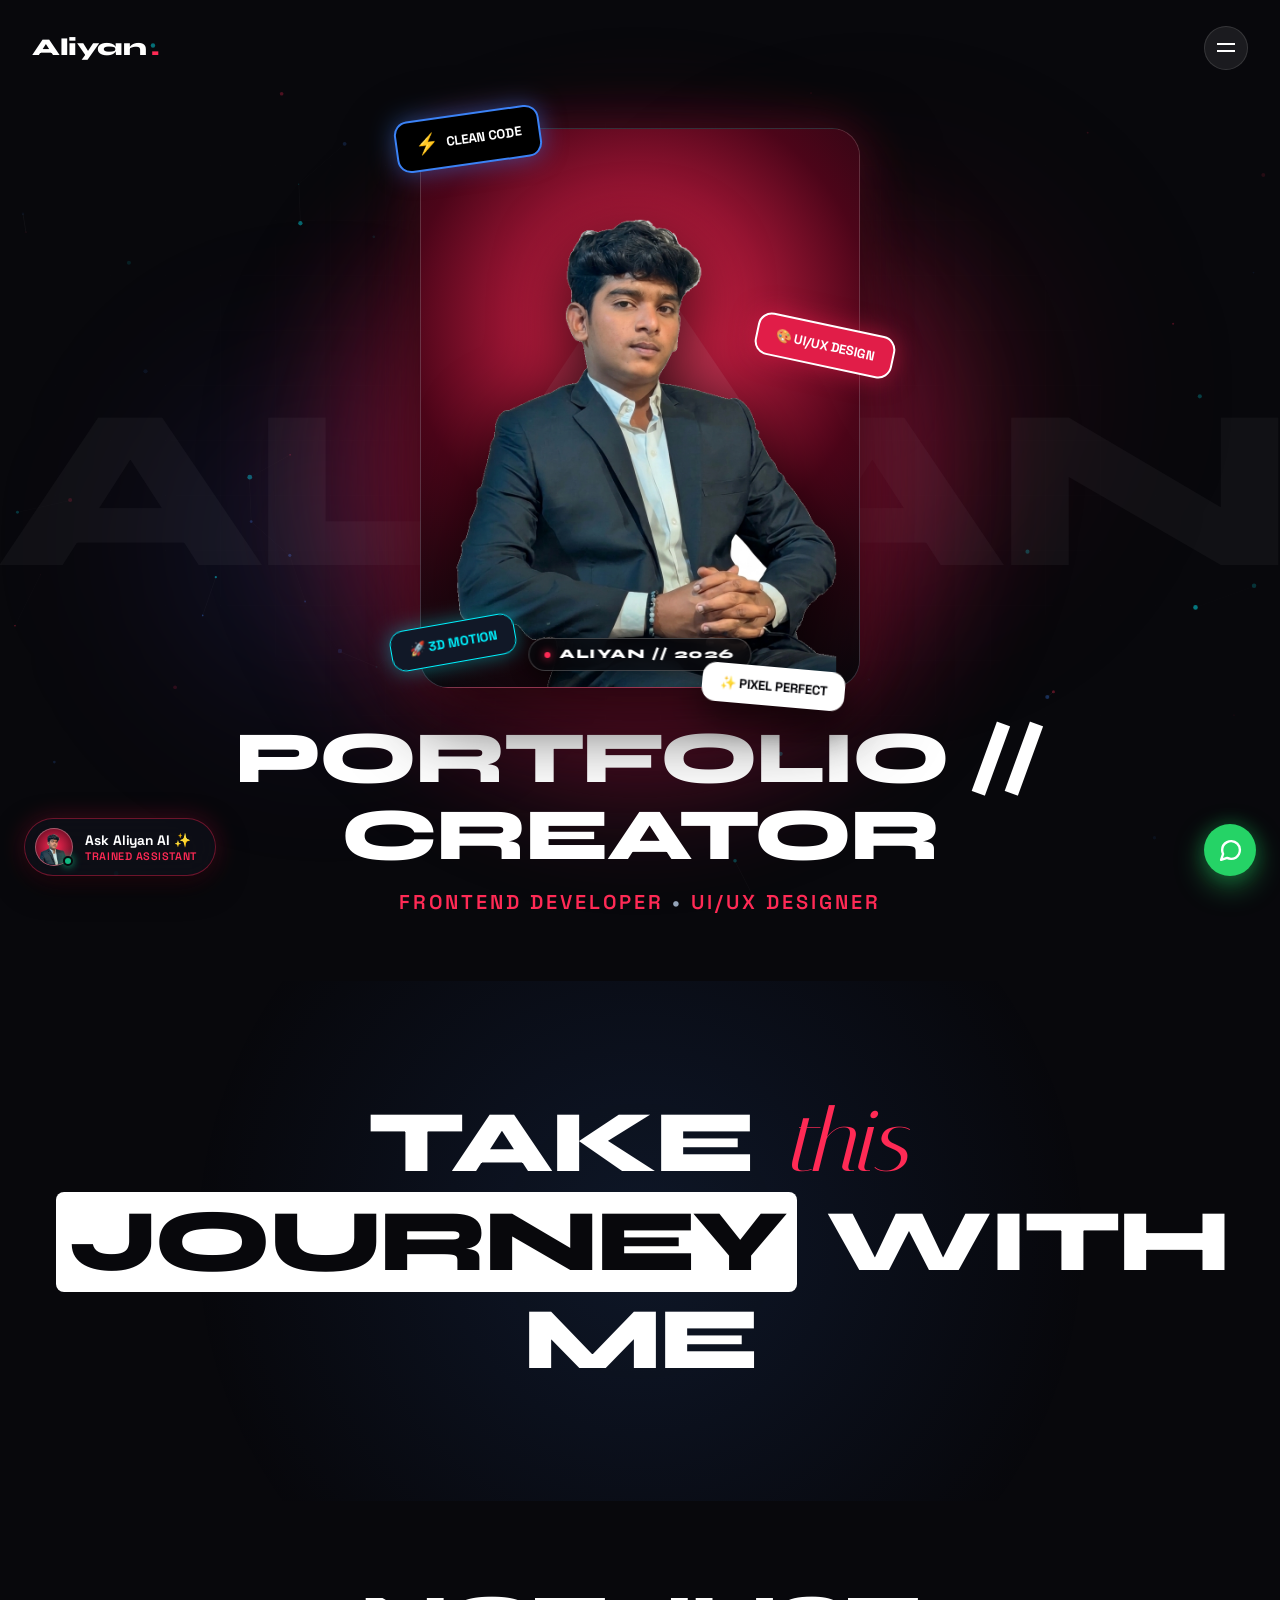
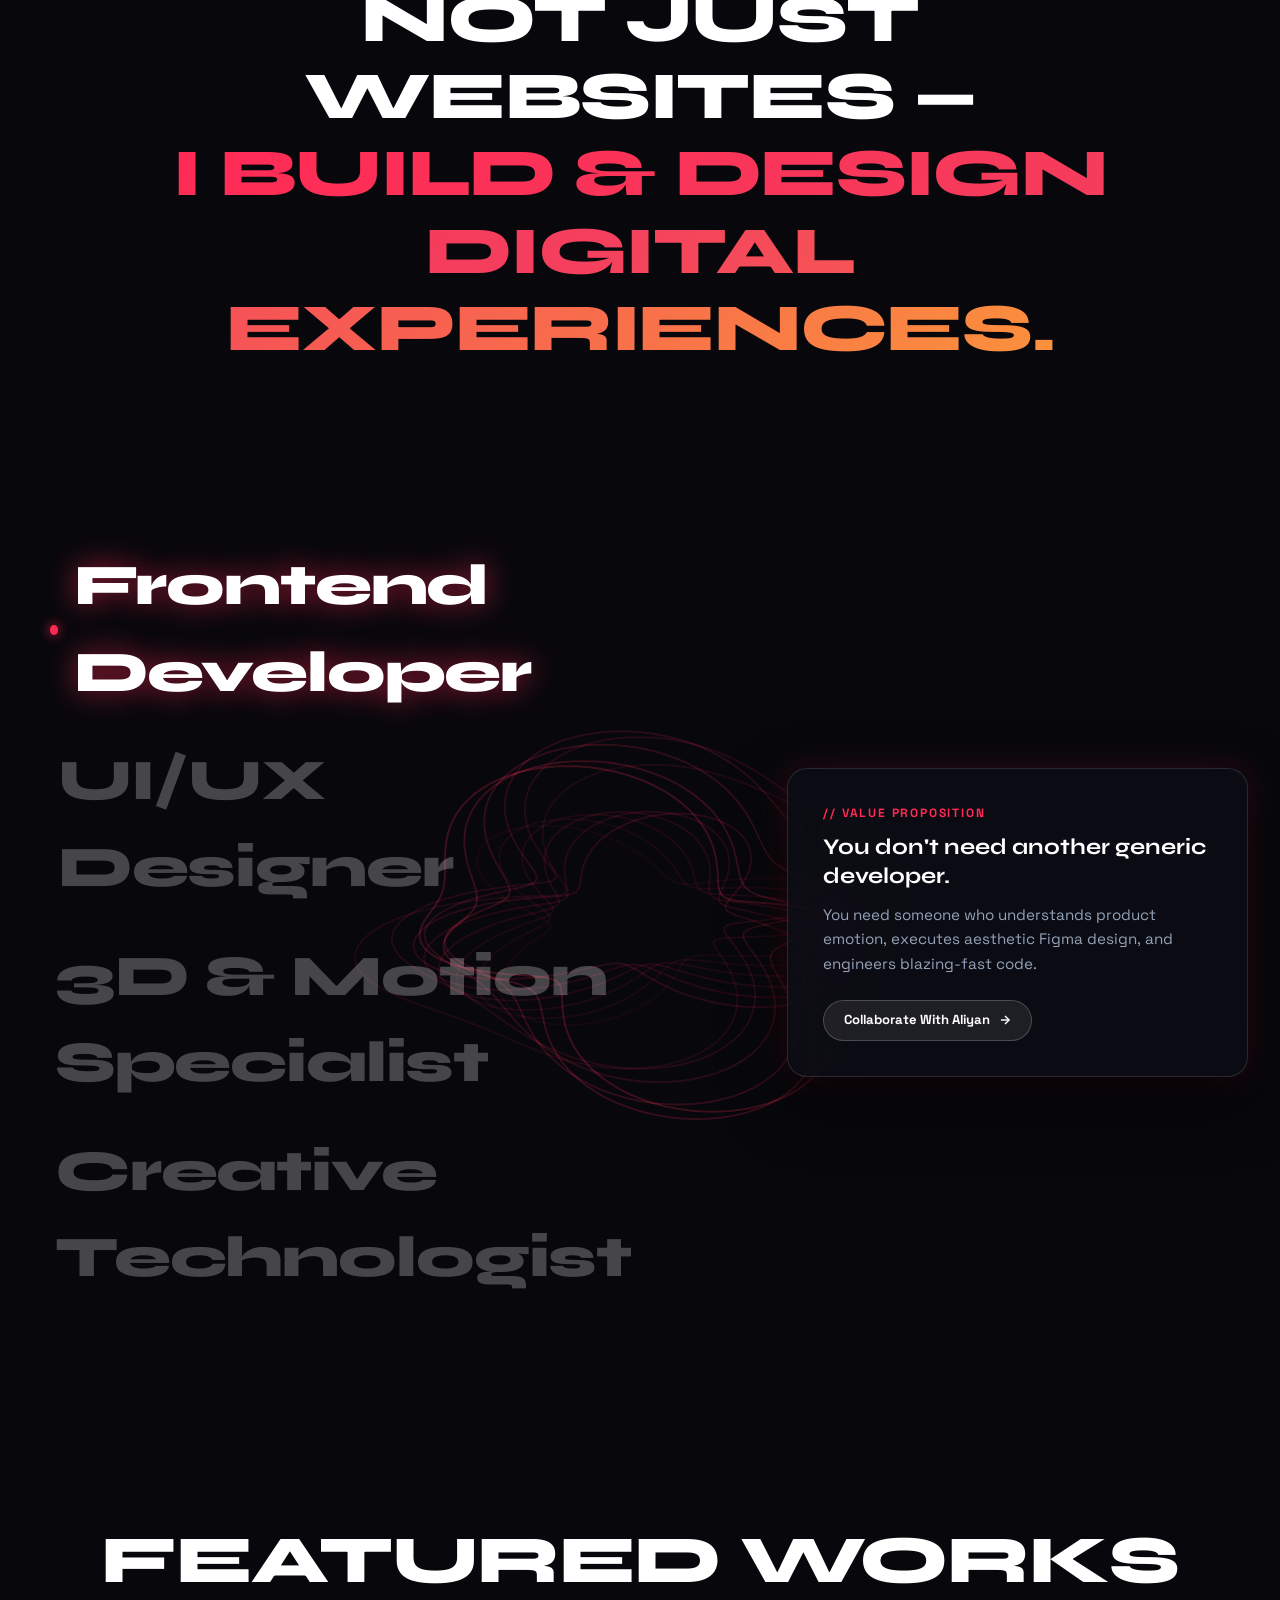
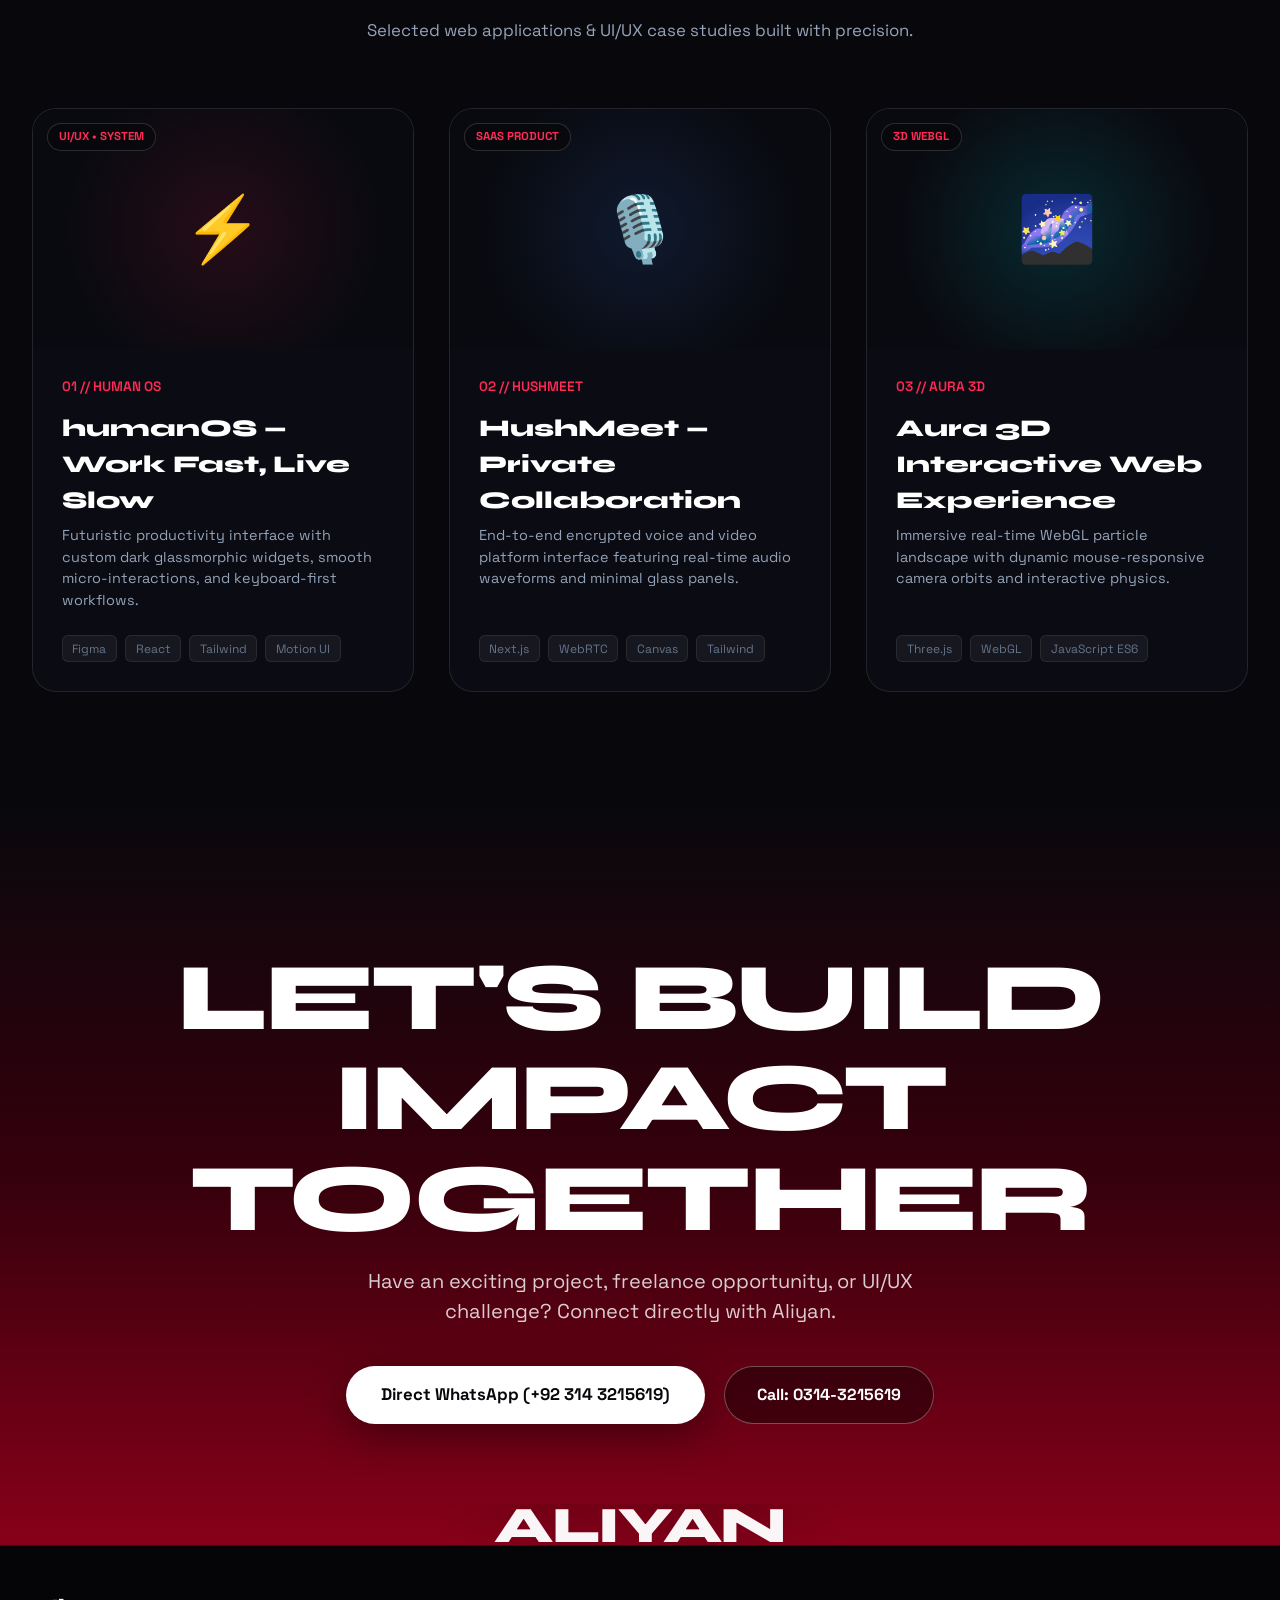
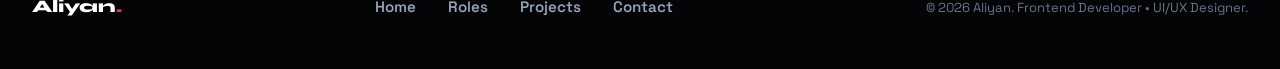
<file: index.html>
<!DOCTYPE html>
<html lang="en">
<head>
  <meta charset="UTF-8">
  <meta name="viewport" content="width=device-width, initial-scale=1.0">
  <title>Aliyan | Frontend Developer & UI/UX Designer | Creative Portfolio</title>
  <meta name="description" content="Portfolio of Aliyan — Frontend Developer & UI/UX Designer crafting immersive 3D experiences, Figma design systems, and modern web applications.">

  <!-- Google Fonts -->
  <link rel="preconnect" href="https://fonts.googleapis.com">
  <link rel="preconnect" href="https://fonts.gstatic.com" crossorigin>
  <link href="https://fonts.googleapis.com/css2?family=Italiana&family=Plus+Jakarta+Sans:wght@300;400;500;600;700;800&family=Space+Grotesk:wght@400;500;600;700;800&family=Syne:wght@700;800;900&display=swap" rel="stylesheet">

  <style>
    /* ==========================================================================
       Design System & Variables (Awwwards Creative Portfolio Palette)
       ========================================================================== */
    :root {
      --bg-dark: #08080c;
      --bg-surface: #0e0f17;
      --bg-crimson: #990024;
      --crimson-glow: #e11d48;
      --crimson-bright: #ff2a55;
      --accent-blue: #3b82f6;
      --accent-cyan: #00f2fe;
      --text-white: #ffffff;
      --text-muted: #94a3b8;
      --text-dim: #64748b;
      
      --font-display: 'Syne', sans-serif;
      --font-serif: 'Italiana', serif;
      --font-sans: 'Space Grotesk', 'Plus Jakarta Sans', sans-serif;
      
      --ease-out-expo: cubic-bezier(0.16, 1, 0.3, 1);
      --transition: all 0.4s var(--ease-out-expo);
    }

    *, *::before, *::after {
      margin: 0;
      padding: 0;
      box-sizing: border-box;
    }

    html {
      scroll-behavior: smooth;
      background-color: var(--bg-dark);
      color: var(--text-white);
      font-family: var(--font-sans);
      overflow-x: hidden;
    }

    body {
      background-color: var(--bg-dark);
      min-height: 100vh;
      overflow-x: hidden;
      position: relative;
      line-height: 1.5;
      -webkit-font-smoothing: antialiased;
    }

    /* Ambient Canvas & Atmosphere Background */
    #ambient-particles-canvas {
      position: fixed;
      inset: 0;
      width: 100vw;
      height: 100vh;
      pointer-events: none;
      z-index: 0;
    }
    .ambient-cyber-grid {
      position: fixed;
      inset: 0;
      background-size: 55px 55px;
      background-image: 
        linear-gradient(to right, rgba(255, 255, 255, 0.02) 1px, transparent 1px),
        linear-gradient(to bottom, rgba(255, 255, 255, 0.02) 1px, transparent 1px);
      pointer-events: none;
      z-index: 0;
      mask-image: radial-gradient(ellipse at 50% 50%, rgba(0,0,0,0.85) 0%, transparent 80%);
      -webkit-mask-image: radial-gradient(ellipse at 50% 50%, rgba(0,0,0,0.85) 0%, transparent 80%);
    }
    .ambient-orb {
      position: fixed;
      border-radius: 50%;
      pointer-events: none;
      z-index: 0;
      filter: blur(80px);
    }
    .ambient-orb.orb-1 {
      top: 15%;
      right: 12%;
      width: clamp(280px, 40vw, 550px);
      height: clamp(280px, 40vw, 550px);
      background: radial-gradient(circle, rgba(225, 29, 72, 0.22) 0%, rgba(136, 0, 26, 0.08) 50%, transparent 70%);
      animation: orbFloat1 18s ease-in-out infinite alternate;
    }
    .ambient-orb.orb-2 {
      bottom: 15%;
      left: 8%;
      width: clamp(260px, 35vw, 500px);
      height: clamp(260px, 35vw, 500px);
      background: radial-gradient(circle, rgba(59, 130, 246, 0.16) 0%, rgba(138, 43, 226, 0.06) 50%, transparent 70%);
      animation: orbFloat2 22s ease-in-out infinite alternate;
    }
    @keyframes orbFloat1 {
      0% { transform: translate(0, 0) scale(1); }
      50% { transform: translate(-40px, 50px) scale(1.12); }
      100% { transform: translate(30px, -40px) scale(0.95); }
    }
    @keyframes orbFloat2 {
      0% { transform: translate(0, 0) scale(1); }
      50% { transform: translate(50px, -40px) scale(1.15); }
      100% { transform: translate(-30px, 30px) scale(0.9); }
    }

    /* Custom Cursor */
    .custom-cursor {
      width: 22px;
      height: 22px;
      border: 2px solid var(--crimson-bright);
      border-radius: 50%;
      position: fixed;
      pointer-events: none;
      transform: translate(-50%, -50%);
      transition: width 0.2s, height 0.2s, background-color 0.2s, border-color 0.2s, opacity 0.3s;
      z-index: 999999;
      opacity: 0;
      display: none;
    }
    .custom-cursor-dot {
      width: 6px;
      height: 6px;
      background-color: #fff;
      border-radius: 50%;
      position: fixed;
      pointer-events: none;
      transform: translate(-50%, -50%);
      z-index: 1000000;
      opacity: 0;
      transition: opacity 0.3s;
      display: none;
    }
    @media (hover: hover) and (pointer: fine) {
      .custom-cursor, .custom-cursor-dot { display: block; }
    }

    /* Preloader */
    #preloader {
      position: fixed;
      inset: 0;
      background: #050508;
      z-index: 99999;
      display: flex;
      flex-direction: column;
      align-items: center;
      justify-content: center;
      transition: opacity 0.8s var(--ease-out-expo), visibility 0.8s;
    }
    #preloader.loaded {
      opacity: 0;
      visibility: hidden;
      pointer-events: none;
    }
    .preloader-script {
      font-family: var(--font-serif);
      font-size: clamp(3rem, 8vw, 5.5rem);
      color: #fff;
      font-style: italic;
      letter-spacing: 0.05em;
      opacity: 0;
      transform: translateY(20px);
      animation: preloaderReveal 1.2s forwards cubic-bezier(0.16, 1, 0.3, 1) 0.2s;
      text-shadow: 0 0 30px rgba(255, 42, 85, 0.4);
    }
    .preloader-sub {
      font-family: var(--font-sans);
      font-size: 0.85rem;
      letter-spacing: 0.25em;
      color: var(--text-muted);
      text-transform: uppercase;
      margin-top: 1rem;
      opacity: 0;
      animation: fadeIn 1s forwards 0.6s;
    }
    @keyframes preloaderReveal {
      to { opacity: 1; transform: translateY(0); }
    }
    @keyframes fadeIn {
      to { opacity: 1; }
    }

    /* Container */
    .container {
      width: 100%;
      max-width: 1280px;
      margin: 0 auto;
      padding: 0 2rem;
    }

    /* Navigation Header */
    .site-header {
      position: fixed;
      top: 0;
      left: 0;
      width: 100%;
      z-index: 1000;
      padding: 1.6rem 0;
      transition: var(--transition);
    }
    .site-header.scrolled {
      padding: 1rem 0;
      background: rgba(8, 8, 12, 0.85);
      backdrop-filter: blur(20px);
      border-bottom: 1px solid rgba(255, 255, 255, 0.06);
    }
    .nav-inner {
      display: flex;
      align-items: center;
      justify-content: space-between;
    }
    .brand-title {
      font-family: var(--font-display);
      font-size: 1.5rem;
      font-weight: 800;
      color: #fff;
      text-decoration: none;
      letter-spacing: -0.02em;
      display: flex;
      align-items: center;
      gap: 0.3rem;
    }
    .brand-title span.dot {
      color: var(--crimson-bright);
    }
    .header-actions {
      display: flex;
      align-items: center;
      gap: 1.2rem;
    }

    .menu-btn {
      width: 44px;
      height: 44px;
      border-radius: 50%;
      background: rgba(255, 255, 255, 0.08);
      border: 1px solid rgba(255, 255, 255, 0.12);
      display: flex;
      flex-direction: column;
      align-items: center;
      justify-content: center;
      gap: 5px;
      cursor: pointer;
      transition: var(--transition);
    }
    .menu-btn:hover {
      background: rgba(255, 255, 255, 0.18);
      border-color: rgba(255, 255, 255, 0.3);
    }
    .menu-btn span {
      display: block;
      width: 18px;
      height: 2px;
      background: #fff;
      transition: var(--transition);
    }

    /* ==========================================================================
       Hero Section (Red Glow Silhouette with Sticker Physics)
       ========================================================================== */
    .hero-section {
      min-height: 100vh;
      position: relative;
      display: flex;
      align-items: center;
      justify-content: center;
      overflow: hidden;
      padding: 8rem 0 4rem 0;
    }

    /* Crimson Radial Glow Backdrop */
    .hero-crimson-aura {
      position: absolute;
      top: 48%;
      left: 50%;
      transform: translate(-50%, -50%);
      width: clamp(340px, 60vw, 750px);
      height: clamp(340px, 60vw, 750px);
      background: radial-gradient(circle, #e11d48 0%, #881337 40%, rgba(8, 8, 12, 0) 70%);
      border-radius: 50%;
      filter: blur(50px);
      opacity: 0.85;
      pointer-events: none;
      animation: auraPulse 6s ease-in-out infinite alternate;
    }
    @keyframes auraPulse {
      0% { transform: translate(-50%, -50%) scale(0.95); opacity: 0.75; }
      100% { transform: translate(-50%, -50%) scale(1.08); opacity: 0.95; }
    }

    /* Big Background Text Behind Image */
    .hero-bg-text {
      position: absolute;
      top: 50%;
      left: 50%;
      transform: translate(-50%, -50%);
      font-family: var(--font-display);
      font-size: clamp(5rem, 18vw, 17rem);
      font-weight: 900;
      color: rgba(255, 255, 255, 0.04);
      white-space: nowrap;
      pointer-events: none;
      user-select: none;
      letter-spacing: -0.05em;
      z-index: 1;
    }

    .hero-stage {
      position: relative;
      z-index: 2;
      display: flex;
      flex-direction: column;
      align-items: center;
      text-align: center;
    }

    /* Portrait Spotlight Frame */
    .hero-portrait-wrap {
      position: relative;
      width: clamp(280px, 38vw, 440px);
      height: clamp(360px, 50vw, 560px);
      border-radius: 28px;
      overflow: visible;
      margin-bottom: 2rem;
      transition: transform 0.4s var(--ease-out-expo);
    }

    .hero-portrait-card {
      width: 100%;
      height: 100%;
      border-radius: 28px;
      background: linear-gradient(180deg, rgba(225, 29, 72, 0.25) 0%, rgba(15, 15, 25, 0.9) 100%);
      border: 1px solid rgba(255, 255, 255, 0.15);
      box-shadow: 0 30px 80px rgba(0, 0, 0, 0.8), 0 0 50px rgba(225, 29, 72, 0.35);
      position: relative;
      overflow: hidden;
      display: flex;
      align-items: flex-end;
      justify-content: center;
    }

    /* Artistic silhouette vector & Hero Photo */
    .portrait-avatar-art {
      width: 100%;
      height: 100%;
      background: radial-gradient(circle at 50% 35%, #ff2a55 0%, #4c0519 55%, #08080c 100%);
      display: flex;
      flex-direction: column;
      align-items: center;
      justify-content: flex-end;
      position: relative;
      overflow: hidden;
    }
    .portrait-avatar-art .avatar-monogram {
      position: absolute;
      top: 40%;
      left: 50%;
      transform: translate(-50%, -50%);
      font-family: var(--font-display);
      font-size: clamp(8rem, 18vw, 12rem);
      font-weight: 900;
      color: rgba(255, 255, 255, 0.09);
      line-height: 1;
      pointer-events: none;
      user-select: none;
      z-index: 1;
    }
    .hero-person-img {
      position: absolute;
      bottom: 0;
      left: 50%;
      transform: translateX(-50%);
      width: auto;
      max-width: 95%;
      height: 94%;
      object-fit: contain;
      object-position: bottom center;
      z-index: 2;
      filter: drop-shadow(0 20px 35px rgba(0, 0, 0, 0.85));
      pointer-events: none;
      user-select: none;
      transition: transform 0.5s var(--ease-out-expo);
    }
    .hero-portrait-wrap:hover .hero-person-img {
      transform: translateX(-50%) scale(1.04);
    }
    .hero-card-badge {
      position: absolute;
      bottom: 16px;
      left: 50%;
      transform: translateX(-50%);
      z-index: 4;
      display: inline-flex;
      align-items: center;
      gap: 0.55rem;
      padding: 0.35rem 0.95rem;
      border-radius: 9999px;
      background: rgba(8, 8, 12, 0.78);
      border: 1px solid rgba(255, 255, 255, 0.22);
      backdrop-filter: blur(10px);
      -webkit-backdrop-filter: blur(10px);
      font-family: var(--font-display);
      font-size: 0.82rem;
      font-weight: 800;
      letter-spacing: 0.12em;
      color: #ffffff;
      white-space: nowrap;
      box-shadow: 0 4px 18px rgba(0, 0, 0, 0.5);
      user-select: none;
      pointer-events: none;
    }
    .hero-card-badge .badge-dot {
      width: 6px;
      height: 6px;
      border-radius: 50%;
      background: var(--crimson-bright);
      box-shadow: 0 0 8px var(--crimson-bright);
    }

    /* Stylized Stickers from Video */
    .sticker-badge {
      position: absolute;
      padding: 0.6rem 1.1rem;
      border-radius: 14px;
      font-family: var(--font-sans);
      font-weight: 700;
      font-size: 0.82rem;
      display: flex;
      align-items: center;
      gap: 0.5rem;
      box-shadow: 0 15px 35px rgba(0, 0, 0, 0.6);
      cursor: pointer;
      user-select: none;
      transition: transform 0.2s cubic-bezier(0.16, 1, 0.3, 1);
      z-index: 5;
    }
    .sticker-badge:hover {
      transform: scale(1.18) rotate(3deg) !important;
    }

    .sticker-shield {
      top: -15px;
      left: -25px;
      background: #000;
      color: #fff;
      border: 2px solid #3b82f6;
      box-shadow: 0 0 25px rgba(59, 130, 246, 0.5);
      transform: rotate(-8deg);
    }
    .sticker-shield .icon {
      font-size: 1.2rem;
    }

    .sticker-uiux {
      top: 35%;
      right: -35px;
      background: #e11d48;
      color: #fff;
      border: 2px solid #fff;
      transform: rotate(12deg);
      box-shadow: 0 0 25px rgba(225, 29, 72, 0.6);
    }

    .sticker-3d {
      bottom: 25px;
      left: -30px;
      background: #111827;
      color: var(--accent-cyan);
      border: 1px solid var(--accent-cyan);
      transform: rotate(-10deg);
      box-shadow: 0 0 20px rgba(0, 242, 254, 0.4);
    }

    .sticker-heart {
      bottom: -18px;
      right: 15px;
      background: #fff;
      color: #08080c;
      font-weight: 800;
      transform: rotate(5deg);
    }

    /* Hero Text & Overlay */
    .hero-meta-title {
      font-family: var(--font-display);
      font-size: clamp(2.4rem, 6vw, 4.6rem);
      font-weight: 900;
      line-height: 1.05;
      letter-spacing: -0.03em;
      margin-bottom: 0.8rem;
    }
    .hero-meta-sub {
      font-family: var(--font-sans);
      font-size: clamp(1rem, 2vw, 1.25rem);
      color: var(--text-muted);
      letter-spacing: 0.15em;
      text-transform: uppercase;
      font-weight: 600;
    }
    .hero-meta-sub span {
      color: var(--crimson-bright);
    }

    /* ==========================================================================
       Section: Kinetic Journey Hook (Video 00:05 - 00:07)
       ========================================================================== */
    .journey-section {
      padding: 7rem 0;
      position: relative;
      text-align: center;
      background: radial-gradient(circle at center, rgba(59, 130, 246, 0.12) 0%, transparent 65%);
    }
    .journey-title {
      font-family: var(--font-display);
      font-size: clamp(2.5rem, 7vw, 5.5rem);
      font-weight: 900;
      line-height: 1.1;
      letter-spacing: -0.03em;
      text-transform: uppercase;
    }
    .journey-title span.script-word {
      font-family: var(--font-serif);
      font-style: italic;
      text-transform: lowercase;
      color: var(--crimson-bright);
      font-weight: 400;
      padding: 0 0.5rem;
      display: inline-block;
    }
    .journey-title span.highlight-box {
      background: #ffffff;
      color: #08080c;
      padding: 0.1rem 0.8rem;
      border-radius: 8px;
      display: inline-block;
      margin: 0 0.3rem;
    }

    /* ==========================================================================
       Section: Slogan (Video 00:08)
       ========================================================================== */
    .slogan-section {
      padding: 5rem 0;
      text-align: center;
      position: relative;
    }
    .slogan-text {
      font-family: var(--font-display);
      font-size: clamp(2.2rem, 5.5vw, 4.2rem);
      font-weight: 900;
      line-height: 1.15;
      letter-spacing: -0.02em;
      max-width: 950px;
      margin: 0 auto;
    }
    .slogan-text span.gradient-strike {
      background: linear-gradient(135deg, #ff2a55, #f43f5e, #fb923c);
      -webkit-background-clip: text;
      -webkit-text-fill-color: transparent;
    }

    /* ==========================================================================
       Section: 3D Symmetrical Ribbon Waves & Interactive Roles (Video 00:09-00:11)
       ========================================================================== */
    .ribbon-roles-section {
      position: relative;
      min-height: 100vh;
      display: flex;
      align-items: center;
      padding: 6rem 0;
      overflow: hidden;
    }

    #ribbon-canvas {
      position: absolute;
      top: 50%;
      left: 50%;
      transform: translate(-50%, -50%);
      width: 100%;
      height: 100%;
      max-width: 1200px;
      max-height: 750px;
      pointer-events: none;
      z-index: 1;
      opacity: 0.9;
    }

    .ribbon-grid {
      position: relative;
      z-index: 2;
      display: grid;
      grid-template-columns: 1.2fr 0.8fr;
      align-items: center;
      gap: 4rem;
      width: 100%;
    }

    .roles-list {
      display: flex;
      flex-direction: column;
      gap: 1.4rem;
    }

    .role-item {
      font-family: var(--font-display);
      font-size: clamp(2.2rem, 4.5vw, 3.8rem);
      font-weight: 800;
      color: rgba(255, 255, 255, 0.25);
      cursor: pointer;
      transition: var(--transition);
      letter-spacing: -0.02em;
      display: flex;
      align-items: center;
      gap: 1rem;
    }
    .role-item:hover, .role-item.active {
      color: #ffffff;
      transform: translateX(18px);
    }
    .role-item.active {
      color: #ffffff;
      text-shadow: 0 0 30px rgba(255, 42, 85, 0.6);
    }
    .role-dot {
      width: 10px;
      height: 10px;
      border-radius: 50%;
      background: var(--crimson-bright);
      opacity: 0;
      transition: opacity 0.3s ease;
    }
    .role-item.active .role-dot {
      opacity: 1;
      box-shadow: 0 0 12px var(--crimson-bright);
    }

    .floating-quote-box {
      background: rgba(14, 15, 23, 0.7);
      backdrop-filter: blur(24px);
      -webkit-backdrop-filter: blur(24px);
      border: 1px solid rgba(255, 255, 255, 0.12);
      border-radius: 20px;
      padding: 2.2rem;
      box-shadow: 0 25px 60px rgba(0, 0, 0, 0.7), 0 0 30px rgba(225, 29, 72, 0.2);
      transition: transform 0.2s cubic-bezier(0.16, 1, 0.3, 1);
    }
    .floating-quote-box h4 {
      font-family: var(--font-display);
      font-size: 1.4rem;
      margin-bottom: 0.8rem;
      line-height: 1.3;
    }
    .floating-quote-box p {
      color: var(--text-muted);
      font-size: 0.95rem;
      line-height: 1.6;
      margin-bottom: 1.5rem;
    }
    .floating-quote-box .quote-btn {
      display: inline-flex;
      align-items: center;
      gap: 0.5rem;
      padding: 0.6rem 1.2rem;
      border-radius: 9999px;
      background: rgba(255, 255, 255, 0.08);
      border: 1px solid rgba(255, 255, 255, 0.2);
      color: #fff;
      font-size: 0.82rem;
      font-weight: 700;
      text-decoration: none;
      transition: var(--transition);
    }
    .floating-quote-box .quote-btn:hover {
      background: var(--crimson-bright);
      border-color: var(--crimson-bright);
      box-shadow: 0 0 20px rgba(255, 42, 85, 0.5);
    }

    /* ==========================================================================
       Section: Featured Works (Video 00:12 - 00:13)
       ========================================================================== */
    .featured-section {
      padding: 7rem 0;
      position: relative;
    }
    .section-header {
      margin-bottom: 4rem;
      text-align: center;
    }
    .section-title {
      font-family: var(--font-display);
      font-size: clamp(2.5rem, 6vw, 4.2rem);
      font-weight: 900;
      letter-spacing: -0.02em;
    }

    .works-grid {
      display: grid;
      grid-template-columns: repeat(auto-fit, minmax(340px, 1fr));
      gap: 2.2rem;
    }

    .work-card {
      background: rgba(14, 15, 23, 0.65);
      border: 1px solid rgba(255, 255, 255, 0.1);
      border-radius: 24px;
      overflow: hidden;
      backdrop-filter: blur(16px);
      transition: transform 0.3s cubic-bezier(0.16, 1, 0.3, 1), border-color 0.3s, box-shadow 0.3s;
      cursor: pointer;
      text-decoration: none;
      color: inherit;
      display: flex;
      flex-direction: column;
    }
    .work-card:hover {
      border-color: var(--crimson-bright);
      transform: translateY(-8px);
      box-shadow: 0 20px 50px rgba(0, 0, 0, 0.8), 0 0 35px rgba(225, 29, 72, 0.25);
    }

    .work-thumb {
      height: 240px;
      position: relative;
      overflow: hidden;
      display: flex;
      align-items: center;
      justify-content: center;
      background: #090a10;
    }
    .work-thumb-visual {
      width: 100%;
      height: 100%;
      display: flex;
      align-items: center;
      justify-content: center;
      font-size: 4rem;
      transition: transform 0.6s ease;
    }
    .work-card:hover .work-thumb-visual {
      transform: scale(1.12);
    }

    .work-badge {
      position: absolute;
      top: 14px;
      left: 14px;
      background: rgba(8, 8, 12, 0.8);
      backdrop-filter: blur(8px);
      border: 1px solid rgba(255, 255, 255, 0.15);
      padding: 0.3rem 0.7rem;
      border-radius: 9999px;
      font-size: 0.72rem;
      font-weight: 700;
      color: var(--crimson-bright);
    }

    .work-body {
      padding: 1.8rem;
      display: flex;
      flex-direction: column;
      flex: 1;
    }
    .work-body h3 {
      font-family: var(--font-display);
      font-size: 1.5rem;
      font-weight: 800;
      margin-bottom: 0.4rem;
    }
    .work-sub {
      color: var(--crimson-bright);
      font-size: 0.85rem;
      font-weight: 600;
      margin-bottom: 0.8rem;
    }
    .work-body p {
      color: var(--text-muted);
      font-size: 0.9rem;
      line-height: 1.5;
      margin-bottom: 1.5rem;
      flex: 1;
    }
    .work-techs {
      display: flex;
      gap: 0.5rem;
      flex-wrap: wrap;
    }
    .work-techs span {
      background: rgba(255, 255, 255, 0.05);
      border: 1px solid rgba(255, 255, 255, 0.08);
      padding: 0.2rem 0.6rem;
      border-radius: 6px;
      font-size: 0.75rem;
      color: var(--text-dim);
    }

    /* ==========================================================================
       Section: Impact & Huge Name Footer (Video 00:14 - 00:16)
       ========================================================================== */
    .impact-section {
      position: relative;
      padding: 9rem 0 0 0;
      overflow: hidden;
      background: linear-gradient(180deg, var(--bg-dark) 0%, #35000c 50%, #88001a 100%);
      text-align: center;
    }

    .impact-title {
      font-family: var(--font-display);
      font-size: clamp(2.8rem, 7.5vw, 6rem);
      font-weight: 900;
      letter-spacing: -0.03em;
      line-height: 1.05;
      margin-bottom: 1rem;
      text-transform: uppercase;
    }

    .impact-sub {
      color: rgba(255, 255, 255, 0.8);
      font-size: clamp(1rem, 2vw, 1.25rem);
      max-width: 600px;
      margin: 0 auto 2.5rem auto;
    }

    .impact-cta-btns {
      display: flex;
      align-items: center;
      justify-content: center;
      gap: 1.2rem;
      flex-wrap: wrap;
      margin-bottom: 5rem;
      position: relative;
      z-index: 5;
    }

    .btn-impact-main {
      padding: 1rem 2.2rem;
      background: #ffffff;
      color: #08080c;
      border-radius: 9999px;
      font-weight: 800;
      font-size: 1.05rem;
      text-decoration: none;
      transition: var(--transition);
      box-shadow: 0 10px 40px rgba(0, 0, 0, 0.4);
    }
    .btn-impact-main:hover {
      transform: scale(1.05);
      background: #08080c;
      color: #fff;
      box-shadow: 0 10px 40px rgba(255, 42, 85, 0.5);
    }

    .btn-impact-secondary {
      padding: 1rem 2rem;
      background: rgba(0, 0, 0, 0.4);
      border: 1px solid rgba(255, 255, 255, 0.3);
      color: #fff;
      border-radius: 9999px;
      font-weight: 700;
      font-size: 1rem;
      text-decoration: none;
      backdrop-filter: blur(10px);
      transition: var(--transition);
    }
    .btn-impact-secondary:hover {
      background: rgba(255, 255, 255, 0.15);
      border-color: #fff;
    }

    .giant-name-banner {
      width: 100%;
      overflow: hidden;
      position: relative;
      user-select: none;
      pointer-events: none;
      display: flex;
      justify-content: center;
      align-items: flex-end;
      padding: 0 1rem;
    }
    .giant-name-text {
      font-family: var(--font-display);
      font-size: clamp(3.2rem, 15vw, 14.5rem);
      font-weight: 900;
      color: #ffffff;
      line-height: 0.85;
      letter-spacing: -0.03em;
      text-transform: uppercase;
      opacity: 0.96;
      margin-bottom: -0.04em;
      text-align: center;
      white-space: nowrap;
      max-width: 100%;
      filter: drop-shadow(0 -15px 35px rgba(0, 0, 0, 0.5));
    }

    .outro-strip {
      background: #050508;
      padding: 3rem 0;
      border-top: 1px solid rgba(255, 255, 255, 0.08);
      position: relative;
      z-index: 10;
    }
    .outro-inner {
      display: flex;
      align-items: center;
      justify-content: space-between;
      flex-wrap: wrap;
      gap: 1.5rem;
    }
    .outro-links {
      display: flex;
      gap: 2rem;
    }
    .outro-links a {
      color: var(--text-muted);
      text-decoration: none;
      font-size: 0.95rem;
      font-weight: 600;
      transition: var(--transition);
    }
    .outro-links a:hover {
      color: #fff;
    }

    .fullscreen-nav-drawer {
      position: fixed;
      inset: 0;
      background: #08080c;
      z-index: 99999;
      display: flex;
      flex-direction: column;
      align-items: center;
      justify-content: center;
      opacity: 0;
      pointer-events: none;
      transition: opacity 0.4s var(--ease-out-expo);
    }
    .fullscreen-nav-drawer.open {
      opacity: 1;
      pointer-events: auto;
    }
    .close-drawer-btn {
      position: absolute;
      top: 2rem;
      right: 2.5rem;
      background: transparent;
      border: none;
      color: #fff;
      font-size: 2.5rem;
      cursor: pointer;
    }
    .drawer-nav-list {
      display: flex;
      flex-direction: column;
      align-items: center;
      gap: 1.8rem;
      list-style: none;
      text-align: center;
    }
    .drawer-nav-list a {
      font-family: var(--font-display);
      font-size: clamp(2.5rem, 8vw, 5rem);
      font-weight: 900;
      color: #fff;
      text-decoration: none;
      transition: var(--transition);
      letter-spacing: -0.02em;
    }
    .drawer-nav-list a:hover {
      color: var(--crimson-bright);
      transform: scale(1.05);
    }
    .drawer-contact-info {
      margin-top: 3rem;
      font-size: 1rem;
      color: var(--text-muted);
    }
    .drawer-contact-info a {
      color: var(--crimson-bright);
      text-decoration: none;
      font-weight: 700;
    }

    .floating-wa-btn,
    .floating-wa-pill {
      position: fixed;
      bottom: 24px;
      right: 24px;
      width: 52px;
      height: 52px;
      background: #25d366;
      color: #fff;
      border-radius: 50%;
      display: flex;
      align-items: center;
      justify-content: center;
      text-decoration: none;
      box-shadow: 0 10px 30px rgba(37, 211, 102, 0.45), 0 0 20px rgba(37, 211, 102, 0.25);
      z-index: 999;
      transition: var(--transition);
    }
    .floating-wa-btn:hover,
    .floating-wa-pill:hover {
      transform: translateY(-3px) scale(1.1);
      box-shadow: 0 14px 35px rgba(37, 211, 102, 0.65), 0 0 30px rgba(37, 211, 102, 0.4);
    }
    .floating-wa-btn svg,
    .floating-wa-pill svg {
      width: 25px;
      height: 25px;
      stroke: #fff;
    }

    /* ==========================================================================
       Aliyan AI Agent Assistant Floating Widget & Chat Drawer
       ========================================================================== */
    .floating-ai-trigger {
      position: fixed;
      bottom: 24px;
      left: 24px;
      background: rgba(14, 15, 23, 0.88);
      backdrop-filter: blur(16px);
      -webkit-backdrop-filter: blur(16px);
      border: 1px solid rgba(225, 29, 72, 0.45);
      color: #fff;
      padding: 0.55rem 1.15rem 0.55rem 0.65rem;
      border-radius: 9999px;
      display: flex;
      align-items: center;
      gap: 0.75rem;
      cursor: pointer;
      z-index: 998;
      box-shadow: 0 10px 30px rgba(0, 0, 0, 0.6), 0 0 25px rgba(225, 29, 72, 0.3);
      transition: var(--transition);
      font-family: var(--font-sans);
    }
    .floating-ai-trigger:hover {
      transform: translateY(-3px) scale(1.04);
      border-color: var(--crimson-bright);
      box-shadow: 0 14px 35px rgba(0, 0, 0, 0.7), 0 0 35px rgba(255, 42, 85, 0.5);
    }
    .ai-avatar-thumb {
      width: 38px;
      height: 38px;
      border-radius: 50%;
      position: relative;
      background: radial-gradient(circle, #ff2a55 0%, #4c0519 100%);
      border: 1.5px solid rgba(255, 255, 255, 0.3);
      display: flex;
      align-items: center;
      justify-content: center;
      overflow: visible;
      flex-shrink: 0;
    }
    .ai-avatar-thumb img {
      width: 100%;
      height: 100%;
      border-radius: 50%;
      object-fit: cover;
      object-position: top center;
    }
    .ai-status-pulse {
      position: absolute;
      bottom: -1px;
      right: -1px;
      width: 10px;
      height: 10px;
      background: #10b981;
      border: 2px solid #08080c;
      border-radius: 50%;
      box-shadow: 0 0 8px #10b981;
      animation: pulseGreen 2s infinite;
    }
    @keyframes pulseGreen {
      0%, 100% { transform: scale(1); opacity: 1; }
      50% { transform: scale(1.25); opacity: 0.75; }
    }
    .ai-trigger-label {
      display: flex;
      flex-direction: column;
      text-align: left;
    }
    .ai-label-title {
      font-weight: 700;
      font-size: 0.86rem;
      letter-spacing: -0.01em;
      display: flex;
      align-items: center;
      gap: 0.3rem;
    }
    .ai-label-sub {
      font-size: 0.68rem;
      color: var(--crimson-bright);
      font-weight: 600;
      letter-spacing: 0.05em;
      text-transform: uppercase;
    }

    /* AI Chat Window Modal */
    .ai-chat-window {
      position: fixed;
      bottom: 85px;
      left: 24px;
      width: 390px;
      max-width: calc(100vw - 36px);
      height: 560px;
      max-height: calc(100vh - 110px);
      background: rgba(14, 15, 23, 0.95);
      backdrop-filter: blur(28px);
      -webkit-backdrop-filter: blur(28px);
      border: 1px solid rgba(255, 255, 255, 0.16);
      border-radius: 24px;
      box-shadow: 0 25px 70px rgba(0, 0, 0, 0.9), 0 0 45px rgba(225, 29, 72, 0.3);
      display: flex;
      flex-direction: column;
      z-index: 10000;
      overflow: hidden;
      opacity: 0;
      pointer-events: none;
      transform: translateY(20px) scale(0.96);
      transition: all 0.35s cubic-bezier(0.16, 1, 0.3, 1);
    }
    .ai-chat-window.open {
      opacity: 1;
      pointer-events: auto;
      transform: translateY(0) scale(1);
    }
    .ai-chat-header {
      padding: 1rem 1.2rem;
      background: linear-gradient(135deg, rgba(225, 29, 72, 0.25) 0%, rgba(14, 15, 23, 0.8) 100%);
      border-bottom: 1px solid rgba(255, 255, 255, 0.1);
      display: flex;
      align-items: center;
      justify-content: space-between;
    }
    .ai-chat-header-info {
      display: flex;
      align-items: center;
      gap: 0.75rem;
    }
    .ai-header-name {
      font-family: var(--font-display);
      font-weight: 800;
      font-size: 1rem;
      color: #fff;
    }
    .ai-header-status {
      font-size: 0.72rem;
      color: var(--text-muted);
    }
    .ai-chat-close-btn {
      background: transparent;
      border: none;
      color: #fff;
      font-size: 1.8rem;
      cursor: pointer;
      line-height: 1;
      padding: 0.2rem;
      opacity: 0.7;
      transition: opacity 0.2s, transform 0.2s;
    }
    .ai-chat-close-btn:hover {
      opacity: 1;
      transform: scale(1.1);
    }

    /* Quick Suggestion Chips */
    .ai-quick-chips {
      display: flex;
      gap: 0.4rem;
      padding: 0.75rem 1rem;
      overflow-x: auto;
      scrollbar-width: none;
      -webkit-overflow-scrolling: touch;
      background: rgba(8, 8, 12, 0.5);
      border-bottom: 1px solid rgba(255, 255, 255, 0.05);
      flex-shrink: 0;
    }
    .ai-quick-chips::-webkit-scrollbar {
      display: none;
    }
    .ai-chip {
      background: rgba(255, 255, 255, 0.06);
      border: 1px solid rgba(255, 255, 255, 0.12);
      color: #e2e8f0;
      padding: 0.35rem 0.75rem;
      border-radius: 9999px;
      font-size: 0.75rem;
      font-weight: 600;
      white-space: nowrap;
      cursor: pointer;
      transition: var(--transition);
      font-family: var(--font-sans);
    }
    .ai-chip:hover {
      background: var(--crimson-bright);
      border-color: var(--crimson-bright);
      color: #fff;
      transform: translateY(-1px);
    }

    /* Chat Body */
    .ai-chat-body {
      flex: 1;
      padding: 1.2rem;
      overflow-y: auto;
      display: flex;
      flex-direction: column;
      gap: 1rem;
      scroll-behavior: smooth;
    }
    .ai-chat-body::-webkit-scrollbar {
      width: 5px;
    }
    .ai-chat-body::-webkit-scrollbar-track {
      background: transparent;
    }
    .ai-chat-body::-webkit-scrollbar-thumb {
      background: rgba(255, 255, 255, 0.15);
      border-radius: 4px;
    }

    .ai-msg {
      max-width: 88%;
      font-size: 0.88rem;
      line-height: 1.5;
      animation: msgPop 0.3s cubic-bezier(0.16, 1, 0.3, 1) forwards;
      word-wrap: break-word;
    }
    @keyframes msgPop {
      from { opacity: 0; transform: translateY(8px); }
      to { opacity: 1; transform: translateY(0); }
    }
    .ai-msg-user {
      align-self: flex-end;
      background: linear-gradient(135deg, #e11d48, #ff2a55);
      color: #fff;
      border-radius: 18px 18px 4px 18px;
      padding: 0.75rem 1rem;
      box-shadow: 0 4px 15px rgba(225, 29, 72, 0.3);
    }
    .ai-msg-bot {
      align-self: flex-start;
      background: rgba(255, 255, 255, 0.06);
      border: 1px solid rgba(255, 255, 255, 0.1);
      color: #f1f5f9;
      border-radius: 18px 18px 18px 4px;
      padding: 0.85rem 1rem;
    }
    .ai-msg-bot p {
      margin-bottom: 0.5rem;
    }
    .ai-msg-bot p:last-child {
      margin-bottom: 0;
    }
    .ai-msg-bot ul {
      margin: 0.4rem 0 0.5rem 1.2rem;
      font-size: 0.84rem;
    }
    .ai-msg-bot li {
      margin-bottom: 0.25rem;
    }
    .ai-msg-bot strong {
      color: #fff;
    }
    .ai-cta-pill {
      display: inline-flex;
      align-items: center;
      gap: 0.4rem;
      margin-top: 0.65rem;
      padding: 0.45rem 0.9rem;
      background: #25d366;
      color: #fff;
      border-radius: 9999px;
      text-decoration: none;
      font-weight: 700;
      font-size: 0.78rem;
      box-shadow: 0 4px 12px rgba(37, 211, 102, 0.35);
      transition: var(--transition);
    }
    .ai-cta-pill:hover {
      transform: scale(1.05);
      box-shadow: 0 6px 18px rgba(37, 211, 102, 0.5);
    }

    /* Typing Dots Animation */
    .ai-typing-indicator {
      display: flex;
      align-items: center;
      gap: 4px;
      padding: 0.6rem 0.9rem;
      background: rgba(255, 255, 255, 0.06);
      border-radius: 18px;
      align-self: flex-start;
      width: fit-content;
    }
    .ai-typing-indicator span {
      width: 6px;
      height: 6px;
      background: var(--crimson-bright);
      border-radius: 50%;
      animation: typingBounce 1.4s infinite ease-in-out both;
    }
    .ai-typing-indicator span:nth-child(1) { animation-delay: -0.32s; }
    .ai-typing-indicator span:nth-child(2) { animation-delay: -0.16s; }
    @keyframes typingBounce {
      0%, 80%, 100% { transform: scale(0); }
      40% { transform: scale(1); }
    }

    /* Chat Footer Form */
    .ai-chat-footer {
      padding: 0.85rem 1rem;
      background: rgba(8, 8, 12, 0.85);
      border-top: 1px solid rgba(255, 255, 255, 0.08);
      display: flex;
      align-items: center;
      gap: 0.6rem;
    }
    .ai-input-field {
      flex: 1;
      background: rgba(255, 255, 255, 0.07);
      border: 1px solid rgba(255, 255, 255, 0.15);
      border-radius: 9999px;
      padding: 0.65rem 1rem;
      color: #fff;
      font-family: var(--font-sans);
      font-size: 0.86rem;
      outline: none;
      transition: var(--transition);
    }
    .ai-input-field:focus {
      border-color: var(--crimson-bright);
      background: rgba(255, 255, 255, 0.1);
      box-shadow: 0 0 15px rgba(225, 29, 72, 0.25);
    }
    .ai-send-btn {
      width: 38px;
      height: 38px;
      border-radius: 50%;
      background: var(--crimson-bright);
      border: none;
      color: #fff;
      display: flex;
      align-items: center;
      justify-content: center;
      cursor: pointer;
      transition: var(--transition);
      flex-shrink: 0;
    }
    .ai-send-btn:hover {
      transform: scale(1.08);
      background: #ff2a55;
      box-shadow: 0 0 15px rgba(255, 42, 85, 0.5);
    }

    /* ==========================================================================
       Responsive & Smooth Mobile Optimizations
       ========================================================================== */
    @media (max-width: 900px) {
      .ribbon-grid {
        grid-template-columns: 1fr;
        gap: 3rem;
      }
      .sticker-badge {
        padding: 0.45rem 0.8rem;
        font-size: 0.74rem;
      }
      .role-item {
        font-size: clamp(1.8rem, 5vw, 2.8rem);
      }
    }

    @media (max-width: 640px) {
      .container {
        padding: 0 1.25rem;
      }
      .site-header {
        padding: 1.1rem 0;
      }
      .site-header.scrolled {
        padding: 0.8rem 0;
      }
      .brand-title {
        font-size: 1.35rem;
      }

      .menu-btn {
        width: 38px;
        height: 38px;
      }
      .menu-btn span {
        width: 16px;
      }

      .hero-section {
        padding: 6.2rem 0 3rem 0;
        min-height: auto;
      }
      .hero-portrait-wrap {
        width: clamp(230px, 75vw, 300px);
        height: clamp(310px, 100vw, 420px);
        margin-bottom: 1.5rem;
      }
      /* Prevent stickers from overflowing offscreen on mobile */
      .sticker-badge {
        padding: 0.4rem 0.75rem;
        font-size: 0.72rem;
        box-shadow: 0 8px 20px rgba(0, 0, 0, 0.7);
      }
      .sticker-shield {
        top: -8px;
        left: -4px;
        transform: rotate(-5deg);
      }
      .sticker-uiux {
        top: 28%;
        right: -6px;
        transform: rotate(7deg);
      }
      .sticker-3d {
        bottom: 18px;
        left: -4px;
        transform: rotate(-6deg);
      }
      .sticker-heart {
        bottom: -8px;
        right: 6px;
        transform: rotate(3deg);
      }
      .hero-card-badge {
        bottom: 12px;
        font-size: 0.75rem;
        padding: 0.3rem 0.8rem;
      }
      .hero-meta-title {
        font-size: clamp(1.8rem, 8vw, 2.6rem);
      }
      .hero-meta-sub {
        font-size: 0.82rem;
        letter-spacing: 0.08em;
      }

      .journey-section {
        padding: 3.5rem 0;
      }
      .journey-title {
        font-size: clamp(1.7rem, 7.5vw, 2.8rem);
      }
      .journey-title span.highlight-box {
        padding: 0.05rem 0.5rem;
        margin: 0.2rem 0.15rem;
      }

      .slogan-section {
        padding: 3rem 0;
      }
      .slogan-text {
        font-size: clamp(1.35rem, 6vw, 2.2rem);
        line-height: 1.25;
      }

      .ribbon-roles-section {
        padding: 3.5rem 0;
        min-height: auto;
      }
      .roles-list {
        gap: 1rem;
      }
      .role-item {
        font-size: clamp(1.3rem, 6.2vw, 2rem);
        gap: 0.6rem;
      }
      .role-item:hover, .role-item.active {
        transform: translateX(8px);
      }
      .floating-quote-box {
        padding: 1.5rem 1.25rem;
        border-radius: 16px;
      }
      .floating-quote-box h4 {
        font-size: 1.2rem;
      }

      .featured-section {
        padding: 3.5rem 0;
      }
      .section-header {
        margin-bottom: 2.5rem;
      }
      .section-title {
        font-size: clamp(2rem, 7vw, 3rem);
      }
      .works-grid {
        grid-template-columns: 1fr;
        gap: 1.5rem;
      }
      .work-thumb {
        height: 200px;
      }
      .work-body {
        padding: 1.4rem;
      }
      .work-body h3 {
        font-size: 1.3rem;
      }

      .impact-section {
        padding: 4.5rem 0 0 0;
      }
      .impact-title {
        font-size: clamp(1.8rem, 8vw, 3.2rem);
      }
      .impact-sub {
        font-size: 0.95rem;
        margin-bottom: 2rem;
      }
      .impact-cta-btns {
        flex-direction: column;
        gap: 0.75rem;
        margin-bottom: 3rem;
        width: 100%;
      }
      .btn-impact-main, .btn-impact-secondary {
        width: 100%;
        max-width: 320px;
        text-align: center;
        padding: 0.85rem 1.4rem;
        font-size: 0.92rem;
      }
      .giant-name-banner {
        padding: 0 0.5rem;
      }
      .giant-name-text {
        font-size: clamp(2.4rem, 15vw, 5rem);
        letter-spacing: -0.02em;
        line-height: 0.9;
      }

      .outro-strip {
        padding: 2.5rem 0;
      }
      .outro-inner {
        flex-direction: column;
        text-align: center;
        gap: 1.2rem;
      }
      .outro-links {
        justify-content: center;
        gap: 1.2rem;
        flex-wrap: wrap;
      }

      .floating-ai-trigger {
        bottom: 16px;
        left: 12px;
        padding: 0.45rem 0.85rem 0.45rem 0.45rem;
        gap: 0.5rem;
      }
      .ai-avatar-thumb {
        width: 34px;
        height: 34px;
      }
      .ai-trigger-label .ai-label-title {
        font-size: 0.76rem;
      }
      .ai-trigger-label .ai-label-sub {
        display: none;
      }

      .floating-wa-btn,
      .floating-wa-pill {
        bottom: 16px;
        right: 14px;
        width: 48px;
        height: 48px;
        padding: 0;
      }
      .floating-wa-btn svg,
      .floating-wa-pill svg {
        width: 23px;
        height: 23px;
      }

      .ai-chat-window {
        bottom: 74px;
        left: 8px;
        right: 8px;
        width: auto;
        max-width: calc(100vw - 16px);
        height: 480px;
        max-height: calc(100vh - 90px);
        border-radius: 20px;
      }
    }

    @media (max-width: 380px) {
      .floating-wa-btn,
      .floating-wa-pill {
        width: 42px;
        height: 42px;
        bottom: 14px;
        right: 10px;
      }
      .floating-wa-btn svg,
      .floating-wa-pill svg {
        width: 20px;
        height: 20px;
      }
      .floating-ai-trigger .ai-trigger-label {
        display: none;
      }
      .floating-ai-trigger {
        width: 42px;
        height: 42px;
        bottom: 14px;
        left: 10px;
        padding: 0;
        justify-content: center;
        border-radius: 50%;
      }
        border-radius: 50%;
      }
      .giant-name-text {
        font-size: clamp(2rem, 14vw, 3.2rem);
      }
    }
  </style>
</head>
<body>

  <!-- Ambient Animated Background Particles & Atmosphere -->
  <canvas id="ambient-particles-canvas"></canvas>
  <div class="ambient-cyber-grid"></div>
  <div class="ambient-orb orb-1"></div>
  <div class="ambient-orb orb-2"></div>

  <!-- Custom Cursor -->
  <div class="custom-cursor"></div>
  <div class="custom-cursor-dot"></div>

  <!-- Preloader matching video intro -->
  <div id="preloader">
    <div class="preloader-script">Aliyan</div>
    <div class="preloader-sub">Frontend Developer &bull; UI/UX Designer</div>
  </div>

  <header class="site-header">
    <div class="container nav-inner">
      <a href="#hero" class="brand-title">
        Aliyan<span class="dot">.</span>
      </a>

      <div class="header-actions">
        <button class="menu-btn" id="open-drawer-btn" title="Open Menu" aria-label="Open Navigation">
          <span></span>
          <span></span>
        </button>
      </div>
    </div>
  </header>

  <main>
    <section id="hero" class="hero-section">
      <div class="hero-crimson-aura"></div>
      <div class="hero-bg-text">ALIYAN</div>

      <div class="container hero-stage">
        <div class="hero-portrait-wrap" id="portrait-stage">
          <div class="hero-portrait-card">
            <div class="portrait-avatar-art">
              <span class="avatar-monogram">A</span>
              <img src="./aliyan-hero.png" alt="Aliyan - Frontend Developer &amp; UI/UX Designer" class="hero-person-img" loading="eager">
              <div class="hero-card-badge">
                <span class="badge-dot"></span>
                <span>ALIYAN // 2026</span>
              </div>
            </div>
          </div>

          <div class="sticker-badge sticker-shield" title="High-Speed Frontend Architecture">
            <span class="icon">⚡</span>
            <span>CLEAN CODE</span>
          </div>

          <div class="sticker-badge sticker-uiux" title="Award-Winning UI/UX">
            <span>🎨 UI/UX DESIGN</span>
          </div>

          <div class="sticker-badge sticker-3d" title="3D WebGL Motion">
            <span>🚀 3D MOTION</span>
          </div>

          <div class="sticker-badge sticker-heart" title="Pixel Perfection">
            <span>✨ PIXEL PERFECT</span>
          </div>
        </div>

        <h1 class="hero-meta-title">PORTFOLIO // CREATOR</h1>
        <div class="hero-meta-sub">
          <span>FRONTEND DEVELOPER</span> &bull; <span>UI/UX DESIGNER</span>
        </div>
      </div>
    </section>

    <section class="journey-section">
      <div class="container">
        <h2 class="journey-title">
          take <span class="script-word">this</span> <br>
          <span class="highlight-box">JOURNEY</span> WITH ME
        </h2>
      </div>
    </section>

    <section class="slogan-section">
      <div class="container">
        <h2 class="slogan-text">
          NOT JUST WEBSITES — <br>
          <span class="gradient-strike">I BUILD &amp; DESIGN DIGITAL EXPERIENCES.</span>
        </h2>
      </div>
    </section>

    <section id="roles" class="ribbon-roles-section">
      <canvas id="ribbon-canvas"></canvas>

      <div class="container ribbon-grid">
        <div class="roles-list" id="roles-container">
          <div class="role-item active" data-desc="Transforming complex wireframes and ideas into pixel-perfect, accessible, and high-performance React &amp; Next.js applications.">
            <span class="role-dot"></span>
            <span>Frontend Developer</span>
          </div>

          <div class="role-item" data-desc="Crafting intuitive user journeys, wireframing, component design systems in Figma, and delightful interactive prototypes.">
            <span class="role-dot"></span>
            <span>UI/UX Designer</span>
          </div>

          <div class="role-item" data-desc="Integrating WebGL, Three.js shaders, micro-animations, and fluid 60 FPS transitions that make interfaces unforgettable.">
            <span class="role-dot"></span>
            <span>3D &amp; Motion Specialist</span>
          </div>

          <div class="role-item" data-desc="Bridging the bridge between modern aesthetic design and scalable clean code architecture.">
            <span class="role-dot"></span>
            <span>Creative Technologist</span>
          </div>
        </div>

        <div class="floating-quote-box" id="quote-card">
          <div style="font-size: 0.75rem; letter-spacing: 0.15em; color: var(--crimson-bright); font-weight: 700; margin-bottom: 0.6rem;">// VALUE PROPOSITION</div>
          <h4 id="quote-headline">You don't need another generic developer.</h4>
          <p id="quote-body">
            You need someone who understands product emotion, executes aesthetic Figma design, and engineers blazing-fast code.
          </p>
          <a href="https://wa.me/923143215619?text=Hi%20Aliyan%2C%20let%27s%20work%20together!" target="_blank" class="quote-btn">
            <span>Collaborate With Aliyan</span>
            <svg width="14" height="14" viewBox="0 0 24 24" fill="none" stroke="currentColor" stroke-width="2.5">
              <line x1="5" y1="12" x2="19" y2="12"></line>
              <polyline points="12 5 19 12 12 19"></polyline>
            </svg>
          </a>
        </div>
      </div>
    </section>

    <section id="projects" class="featured-section">
      <div class="container">
        <div class="section-header">
          <h2 class="section-title">FEATURED WORKS</h2>
          <p style="color: var(--text-muted); font-size: 1.05rem; margin-top: 0.5rem;">
            Selected web applications &amp; UI/UX case studies built with precision.
          </p>
        </div>

        <div class="works-grid">
          <div class="work-card">
            <div class="work-thumb">
              <span class="work-badge">UI/UX &bull; SYSTEM</span>
              <div class="work-thumb-visual" style="background: radial-gradient(circle, #e11d4822 0%, #090a10 70%);">
                ⚡
              </div>
            </div>
            <div class="work-body">
              <span class="work-sub">01 // HUMAN OS</span>
              <h3>humanOS &mdash; Work Fast, Live Slow</h3>
              <p>Futuristic productivity interface with custom dark glassmorphic widgets, smooth micro-interactions, and keyboard-first workflows.</p>
              <div class="work-techs">
                <span>Figma</span>
                <span>React</span>
                <span>Tailwind</span>
                <span>Motion UI</span>
              </div>
            </div>
          </div>

          <div class="work-card">
            <div class="work-thumb">
              <span class="work-badge">SAAS PRODUCT</span>
              <div class="work-thumb-visual" style="background: radial-gradient(circle, #3b82f622 0%, #090a10 70%);">
                🎙️
              </div>
            </div>
            <div class="work-body">
              <span class="work-sub">02 // HUSHMEET</span>
              <h3>HushMeet &mdash; Private Collaboration</h3>
              <p>End-to-end encrypted voice and video platform interface featuring real-time audio waveforms and minimal glass panels.</p>
              <div class="work-techs">
                <span>Next.js</span>
                <span>WebRTC</span>
                <span>Canvas</span>
                <span>Tailwind</span>
              </div>
            </div>
          </div>

          <div class="work-card">
            <div class="work-thumb">
              <span class="work-badge">3D WEBGL</span>
              <div class="work-thumb-visual" style="background: radial-gradient(circle, #00f2fe22 0%, #090a10 70%);">
                🌌
              </div>
            </div>
            <div class="work-body">
              <span class="work-sub">03 // AURA 3D</span>
              <h3>Aura 3D Interactive Web Experience</h3>
              <p>Immersive real-time WebGL particle landscape with dynamic mouse-responsive camera orbits and interactive physics.</p>
              <div class="work-techs">
                <span>Three.js</span>
                <span>WebGL</span>
                <span>JavaScript ES6</span>
              </div>
            </div>
          </div>
        </div>
      </div>
    </section>

    <section id="contact" class="impact-section">
      <div class="container">
        <h2 class="impact-title">LET'S BUILD IMPACT TOGETHER</h2>
        <p class="impact-sub">
          Have an exciting project, freelance opportunity, or UI/UX challenge? Connect directly with Aliyan.
        </p>

        <div class="impact-cta-btns">
          <a href="https://wa.me/923143215619?text=Hi%20Aliyan%2C%20let%27s%20build%20impact%20together!" target="_blank" rel="noopener noreferrer" class="btn-impact-main">
            Direct WhatsApp (+92 314 3215619)
          </a>

          <a href="tel:03143215619" class="btn-impact-secondary">
            Call: 0314-3215619
          </a>
        </div>
      </div>

      <div class="giant-name-banner">
        <div class="giant-name-text">ALIYAN</div>
      </div>
    </section>
  </main>

  <footer class="outro-strip">
    <div class="container outro-inner">
      <div style="font-family: var(--font-display); font-weight: 800; font-size: 1.1rem;">
        Aliyan<span style="color: var(--crimson-bright);">.</span>
      </div>

      <div class="outro-links">
        <a href="#hero">Home</a>
        <a href="#roles">Roles</a>
        <a href="#projects">Projects</a>
        <a href="#contact">Contact</a>
      </div>

      <div style="font-size: 0.82rem; color: var(--text-dim);">
        &copy; 2026 Aliyan. Frontend Developer &bull; UI/UX Designer.
      </div>
    </div>
  </footer>

  <div class="fullscreen-nav-drawer" id="fullscreen-drawer">
    <button class="close-drawer-btn" id="close-drawer-btn" aria-label="Close Menu">&times;</button>
    <ul class="drawer-nav-list">
      <li><a href="#hero" class="drawer-link">Home</a></li>
      <li><a href="#roles" class="drawer-link">Roles</a></li>
      <li><a href="#projects" class="drawer-link">Projects</a></li>
      <li><a href="#contact" class="drawer-link">Contact</a></li>
    </ul>
    <div class="drawer-contact-info">
      Direct Contact: <a href="https://wa.me/923143215619" target="_blank">+92 314 3215619</a>
    </div>
  </div>

  <!-- Aliyan AI Assistant Floating Trigger -->
  <button class="floating-ai-trigger" id="ai-agent-trigger" aria-label="Open Aliyan AI Assistant">
    <div class="ai-avatar-thumb">
      <img src="./aliyan-hero.png" alt="Aliyan AI">
      <span class="ai-status-pulse"></span>
    </div>
    <div class="ai-trigger-label">
      <span class="ai-label-title">Ask Aliyan AI <span>✨</span></span>
      <span class="ai-label-sub">Trained Assistant</span>
    </div>
  </button>

  <!-- Aliyan AI Assistant Interactive Chat Drawer Modal -->
  <div class="ai-chat-window" id="ai-chat-window" aria-hidden="true">
    <div class="ai-chat-header">
      <div class="ai-chat-header-info">
        <div class="ai-avatar-thumb">
          <img src="./aliyan-hero.png" alt="Aliyan AI">
          <span class="ai-status-pulse"></span>
        </div>
        <div>
          <div class="ai-header-name">Aliyan AI Assistant</div>
          <div class="ai-header-status">Trained on Aliyan's Skills &amp; Projects</div>
        </div>
      </div>
      <button class="ai-chat-close-btn" id="ai-chat-close-btn" aria-label="Close Chat">&times;</button>
    </div>

    <div class="ai-quick-chips" id="ai-quick-chips">
      <button type="button" class="ai-chip" data-query="Who is Aliyan?">👋 Who is Aliyan?</button>
      <button type="button" class="ai-chip" data-query="What are your core skills?">⚡ Skills &amp; Stack</button>
      <button type="button" class="ai-chip" data-query="Show me your projects">🚀 Projects</button>
      <button type="button" class="ai-chip" data-query="What is your UI/UX process?">🎨 UI/UX Process</button>
      <button type="button" class="ai-chip" data-query="How can I hire Aliyan?">💼 Hire Aliyan</button>
      <button type="button" class="ai-chip" data-query="What is your WhatsApp number?">📱 WhatsApp</button>
    </div>

    <div class="ai-chat-body" id="ai-chat-body"></div>

    <form class="ai-chat-footer" id="ai-chat-form">
      <input type="text" id="ai-user-input" class="ai-input-field" placeholder="Poochhein Aliyan ke kaam ke baray mein..." autocomplete="off">
      <button type="submit" class="ai-send-btn" id="ai-send-btn" aria-label="Send message">
        <svg width="18" height="18" viewBox="0 0 24 24" fill="none" stroke="currentColor" stroke-width="2.2" stroke-linecap="round" stroke-linejoin="round">
          <line x1="22" y1="2" x2="11" y2="13"></line>
          <polygon points="22 2 15 22 11 13 2 9 22 2"></polygon>
        </svg>
      </button>
    </form>
  </div>

  <!-- Floating Circular WhatsApp FAB (Icon Only) -->
  <a href="https://wa.me/923143215619?text=Hi%20Aliyan%2C%20I%20saw%20your%20portfolio!" target="_blank" rel="noopener noreferrer" class="floating-wa-btn" title="Chat on WhatsApp (+92 314 3215619)" aria-label="Chat on WhatsApp">
    <svg width="26" height="26" viewBox="0 0 24 24" fill="none" stroke="currentColor" stroke-width="2.3" stroke-linecap="round" stroke-linejoin="round">
      <path d="M21 11.5a8.38 8.38 0 0 1-.9 3.8 8.5 8.5 0 0 1-7.6 4.7 8.38 8.38 0 0 1-3.8-.9L3 21l1.9-5.7a8.38 8.38 0 0 1-.9-3.8 8.5 8.5 0 0 1 4.7-7.6 8.38 8.38 0 0 1 3.8-.9h.5a8.48 8.48 0 0 1 8 8v.5z"></path>
    </svg>
  </a>

  <script>
    (function () {
      'use strict';

      // 1. Remove Preloader
      const preloader = document.getElementById('preloader');
      function hidePreloader() {
        if (preloader && !preloader.classList.contains('loaded')) {
          preloader.classList.add('loaded');
        }
      }

      if (document.readyState === 'complete' || document.readyState === 'interactive') {
        setTimeout(hidePreloader, 400);
      } else {
        window.addEventListener('load', () => {
          setTimeout(hidePreloader, 800);
        });
      }
      setTimeout(hidePreloader, 2000); // Safety fallback so preloader never hangs

      // 2. Custom Magnetic Cursor
      const cursor = document.querySelector('.custom-cursor');
      const dot = document.querySelector('.custom-cursor-dot');
      let mouseX = 0, mouseY = 0, curX = 0, curY = 0;

      let cursorVisible = false;
      window.addEventListener('mousemove', (e) => {
        if (!cursorVisible) {
          cursorVisible = true;
          if (cursor) cursor.style.opacity = '1';
          if (dot) dot.style.opacity = '1';
        }
        mouseX = e.clientX;
        mouseY = e.clientY;
        if (dot) {
          dot.style.left = `${mouseX}px`;
          dot.style.top = `${mouseY}px`;
        }
      });

      function animateCursor() {
        curX += (mouseX - curX) * 0.15;
        curY += (mouseY - curY) * 0.15;
        if (cursor) {
          cursor.style.left = `${curX}px`;
          cursor.style.top = `${curY}px`;
        }
        requestAnimationFrame(animateCursor);
      }
      animateCursor();

      document.querySelectorAll('a, button, .sticker-badge, .role-item, .work-card').forEach((el) => {
        el.addEventListener('mouseenter', () => {
          if (cursor) {
            cursor.style.width = '42px';
            cursor.style.height = '42px';
            cursor.style.borderColor = '#ffffff';
            cursor.style.backgroundColor = 'rgba(255, 42, 85, 0.2)';
          }
        });
        el.addEventListener('mouseleave', () => {
          if (cursor) {
            cursor.style.width = '22px';
            cursor.style.height = '22px';
            cursor.style.borderColor = 'var(--crimson-bright)';
            cursor.style.backgroundColor = 'transparent';
          }
        });
      });

      // 3. Header Scroll Glass Effect
      const header = document.querySelector('.site-header');
      window.addEventListener('scroll', () => {
        if (window.scrollY > 40) {
          header.classList.add('scrolled');
        } else {
          header.classList.remove('scrolled');
        }
      });

      // 4. Portrait Card 3D Tilt with Mouse
      const portraitWrap = document.getElementById('portrait-stage');
      if (portraitWrap) {
        portraitWrap.addEventListener('mousemove', (e) => {
          const rect = portraitWrap.getBoundingClientRect();
          const x = e.clientX - rect.left - rect.width / 2;
          const y = e.clientY - rect.top - rect.height / 2;
          const rotX = -(y / (rect.height / 2)) * 12;
          const rotY = (x / (rect.width / 2)) * 12;
          portraitWrap.style.transform = `perspective(900px) rotateX(${rotX}deg) rotateY(${rotY}deg)`;
        });
        portraitWrap.addEventListener('mouseleave', () => {
          portraitWrap.style.transform = 'perspective(900px) rotateX(0deg) rotateY(0deg)';
        });
      }

      // 5. Real-Time Parametric 3D Crimson Ribbon Wave Canvas (Video 00:09)
      const canvas = document.getElementById('ribbon-canvas');
      if (canvas) {
        const ctx = canvas.getContext('2d');
        let width, height;

        function resizeCanvas() {
          width = canvas.width = canvas.clientWidth || 1000;
          height = canvas.height = canvas.clientHeight || 600;
        }
        resizeCanvas();
        window.addEventListener('resize', resizeCanvas);

        let t = 0;
        function drawRibbon() {
          t += 0.015;
          ctx.clearRect(0, 0, width, height);
          ctx.save();
          ctx.translate(width / 2, height / 2);

          ctx.globalCompositeOperation = 'lighter';

          const layers = 6;
          for (let l = 0; l < layers; l++) {
            const alpha = 0.25 - l * 0.03;
            ctx.strokeStyle = `rgba(255, 42, 85, ${Math.max(0.08, alpha)})`;
            ctx.lineWidth = 1.8;

            ctx.beginPath();
            const points = 180;
            for (let i = 0; i <= points; i++) {
              const u = (i / points) * Math.PI * 2;
              const r = 160 + Math.sin(u * 2 + t + l * 0.4) * 65 + Math.cos(u * 4 - t) * 35;
              const x = Math.sin(u) * r * 1.5;
              const y = Math.cos(u) * r * 0.7 + Math.sin(t * 1.5 + l) * 20;

              if (i === 0) ctx.moveTo(x, y);
              else ctx.lineTo(x, y);
            }
            ctx.closePath();
            ctx.stroke();

            ctx.strokeStyle = `rgba(225, 29, 72, ${alpha * 0.7})`;
            ctx.beginPath();
            for (let i = 0; i <= points; i++) {
              const u = (i / points) * Math.PI * 2;
              const r = 90 + Math.sin(u * 3 - t + l * 0.5) * 40;
              const x = Math.cos(u) * r * 1.8;
              const y = Math.sin(u) * r * 0.85;

              if (i === 0) ctx.moveTo(x, y);
              else ctx.lineTo(x, y);
            }
            ctx.closePath();
            ctx.stroke();
          }

          ctx.restore();
          requestAnimationFrame(drawRibbon);
        }
        drawRibbon();
      }

      // 6. Interactive Roles Switcher
      const roleItems = document.querySelectorAll('.role-item');
      const quoteHeadline = document.getElementById('quote-headline');
      const quoteBody = document.getElementById('quote-body');

      function selectRole(item) {
        roleItems.forEach((r) => r.classList.remove('active'));
        item.classList.add('active');

        const roleName = item.querySelector('span:nth-child(2)').textContent;
        const roleDesc = item.getAttribute('data-desc');

        if (quoteHeadline) quoteHeadline.textContent = `Specialized in ${roleName}`;
        if (quoteBody) quoteBody.textContent = roleDesc;
      }

      roleItems.forEach((item) => {
        item.addEventListener('mouseenter', () => selectRole(item));
        item.addEventListener('click', () => selectRole(item));
      });

      // 7. Fullscreen Navigation Drawer
      const drawer = document.getElementById('fullscreen-drawer');
      const openBtn = document.getElementById('open-drawer-btn');
      const closeBtn = document.getElementById('close-drawer-btn');
      const drawerLinks = document.querySelectorAll('.drawer-link');

      if (openBtn && drawer) {
        openBtn.addEventListener('click', () => drawer.classList.add('open'));
      }
      if (closeBtn && drawer) {
        closeBtn.addEventListener('click', () => drawer.classList.remove('open'));
      }
      drawerLinks.forEach((link) => {
        link.addEventListener('click', () => drawer?.classList.remove('open'));
      });
      window.addEventListener('keydown', (e) => {
        if (e.key === 'Escape' && drawer) drawer.classList.remove('open');
      });
      if (drawer) {
        drawer.addEventListener('click', (e) => {
          if (e.target === drawer) drawer.classList.remove('open');
        });
      }

      // =======================================================================
      // 8. Ambient Particle & Nebula Motion Canvas (Whole Screen Background)
      // =======================================================================
      const ambientCanvas = document.getElementById('ambient-particles-canvas');
      if (ambientCanvas) {
        const aCtx = ambientCanvas.getContext('2d');
        let aWidth, aHeight;

        function resizeAmbient() {
          aWidth = ambientCanvas.width = window.innerWidth;
          aHeight = ambientCanvas.height = window.innerHeight;
        }
        resizeAmbient();
        window.addEventListener('resize', resizeAmbient);

        const PARTICLE_COUNT = Math.min(65, Math.floor(window.innerWidth / 22));
        const particles = [];
        for (let i = 0; i < PARTICLE_COUNT; i++) {
          particles.push({
            x: Math.random() * (aWidth || window.innerWidth),
            y: Math.random() * (aHeight || window.innerHeight),
            vx: (Math.random() - 0.5) * 0.45,
            vy: -0.25 - Math.random() * 0.45,
            radius: Math.random() * 1.8 + 0.6,
            baseAlpha: Math.random() * 0.45 + 0.15,
            phase: Math.random() * Math.PI * 2,
            hue: Math.random() > 0.6 ? 345 : (Math.random() > 0.5 ? 215 : 185) // Crimson, Blue, Cyan
          });
        }

        let ambientTime = 0;
        function renderAmbient() {
          ambientTime += 0.015;
          aCtx.clearRect(0, 0, aWidth, aHeight);

          // Draw floating glowing cosmic particles
          for (let i = 0; i < particles.length; i++) {
            const p = particles[i];
            p.x += p.vx + Math.sin(ambientTime + p.phase) * 0.25;
            p.y += p.vy;

            // Wrap around screen
            if (p.y < -10) {
              p.y = aHeight + 10;
              p.x = Math.random() * aWidth;
            }
            if (p.x < -10) p.x = aWidth + 10;
            if (p.x > aWidth + 10) p.x = -10;

            const currentAlpha = p.baseAlpha * (0.6 + 0.4 * Math.sin(ambientTime * 2 + p.phase));

            aCtx.beginPath();
            aCtx.arc(p.x, p.y, p.radius, 0, Math.PI * 2);
            if (p.hue === 345) {
              aCtx.fillStyle = `rgba(255, 42, 85, ${currentAlpha})`;
            } else if (p.hue === 215) {
              aCtx.fillStyle = `rgba(59, 130, 246, ${currentAlpha})`;
            } else {
              aCtx.fillStyle = `rgba(0, 242, 254, ${currentAlpha})`;
            }
            aCtx.fill();

            // Connect nearby particles with subtle cyber threads
            for (let j = i + 1; j < particles.length; j++) {
              const p2 = particles[j];
              const dx = p.x - p2.x;
              const dy = p.y - p2.y;
              const dist = Math.sqrt(dx * dx + dy * dy);
              if (dist < 85) {
                const lineAlpha = (1 - dist / 85) * 0.09;
                aCtx.strokeStyle = `rgba(255, 255, 255, ${lineAlpha})`;
                aCtx.lineWidth = 0.6;
                aCtx.beginPath();
                aCtx.moveTo(p.x, p.y);
                aCtx.lineTo(p2.x, p2.y);
                aCtx.stroke();
              }
            }
          }

          requestAnimationFrame(renderAmbient);
        }
        renderAmbient();
      }

      // =======================================================================
      // 9. Trained Aliyan Portfolio AI Agent Engine
      // =======================================================================
      const aiTrigger = document.getElementById('ai-agent-trigger');
      const aiWindow = document.getElementById('ai-chat-window');
      const aiCloseBtn = document.getElementById('ai-chat-close-btn');
      const aiBody = document.getElementById('ai-chat-body');
      const aiForm = document.getElementById('ai-chat-form');
      const aiInput = document.getElementById('ai-user-input');
      const aiChips = document.querySelectorAll('.ai-chip');

      const ALIYANA_KNOWLEDGE = {
        name: "Aliyan",
        title: "Frontend Developer & UI/UX Designer",
        phone: "+92 314 3215619",
        whatsapp: "https://wa.me/923143215619?text=Hi%20Aliyan%2C%20I%20chatted%20with%20your%20portfolio%20AI%20agent%20and%20want%20to%20collaborate!",
        bio_en: "Aliyan is a Creative Frontend Developer and UI/UX Designer based in Pakistan. He bridges modern aesthetic Figma design with high-performance code, crafting award-winning web applications, 3D WebGL experiences, and scalable design systems.",
        bio_ur: "Aliyan aik Creative Frontend Developer aur UI/UX Designer hain jo modern aesthetic designs (Figma) ko high-performance clean code (React, Next.js, 3D WebGL) mein transform kartay hain.",
        skills: [
          "Frontend Architecture: React.js, Next.js (App Router), JavaScript (ES6+), TypeScript, HTML5, CSS3/SCSS",
          "UI/UX & Product Design: Figma, Wireframing, High-Fidelity Prototyping, Design Systems, Mobile-First UX, Micro-Interactions",
          "3D & Motion UI: Three.js, WebGL shaders, Canvas 2D, GSAP animations, Responsive CSS Keyframes",
          "Performance & Standards: 60 FPS Smoothness, Core Web Vitals optimization, Accessible WCAG AA standards, Cross-browser compatibility"
        ],
        projects: [
          {
            name: "humanOS",
            tag: "UI/UX & Frontend System",
            desc: "Futuristic productivity workspace interface featuring dark glassmorphism, customizable widgets, keyboard-first navigation, and micro-interactions."
          },
          {
            name: "HushMeet",
            tag: "Encrypted Communication SaaS",
            desc: "Privacy-first WebRTC audio & video calling platform with live canvas waveform visualizers and low-latency UI controls."
          },
          {
            name: "Aura 3D",
            tag: "Interactive 3D WebGL Experience",
            desc: "Interactive particle nebula built with Three.js shaders and dynamic mouse camera orbits running smoothly at 60 FPS."
          }
        ],
        process: [
          "1. Discovery & User Journey: Understanding product goals and user psychology.",
          "2. Wireframing & Figma Prototypes: Designing sleek dark-mode design systems and components.",
          "3. High-Performance Coding: Converting designs into pixel-perfect React / Next.js code.",
          "4. Motion & Micro-Animations: Adding fluid shaders, canvas effects, and tactile feedback."
        ]
      };

      let chatInitialized = false;

      function openChat() {
        if (!aiWindow) return;
        aiWindow.classList.add('open');
        aiWindow.setAttribute('aria-hidden', 'false');
        if (!chatInitialized) {
          showWelcomeMessage();
          chatInitialized = true;
        }
        setTimeout(() => { if (aiInput) aiInput.focus(); }, 250);
      }

      function closeChat() {
        if (!aiWindow) return;
        aiWindow.classList.remove('open');
        aiWindow.setAttribute('aria-hidden', 'true');
      }

      if (aiTrigger) aiTrigger.addEventListener('click', openChat);
      if (aiCloseBtn) aiCloseBtn.addEventListener('click', closeChat);

      window.addEventListener('keydown', (e) => {
        if (e.key === 'Escape' && aiWindow && aiWindow.classList.contains('open')) {
          closeChat();
        }
      });

      function appendMessage(textOrHtml, sender = 'bot', hasCta = false) {
        if (!aiBody) return;
        const msgDiv = document.createElement('div');
        msgDiv.className = `ai-msg ${sender === 'user' ? 'ai-msg-user' : 'ai-msg-bot'}`;
        msgDiv.innerHTML = textOrHtml;

        if (hasCta && sender === 'bot') {
          const cta = document.createElement('a');
          cta.className = 'ai-cta-pill';
          cta.href = ALIYANA_KNOWLEDGE.whatsapp;
          cta.target = '_blank';
          cta.rel = 'noopener noreferrer';
          cta.innerHTML = `<span>Direct WhatsApp (${ALIYANA_KNOWLEDGE.phone})</span> 💬`;
          msgDiv.appendChild(cta);
        }

        aiBody.appendChild(msgDiv);
        aiBody.scrollTop = aiBody.scrollHeight;
      }

      function showWelcomeMessage() {
        const welcome = `
          <p><strong>Assalam-o-Alaikum! / Hello!</strong> 👋</p>
          <p>Main <strong>Aliyan ka Dedicated AI Portfolio Agent</strong> hun. Main sirf Aliyan, unke technical skills, projects, UI/UX workflow, aur contact details ke baray mein trained hun.</p>
          <p>Aap mujh se Urdu, Roman Urdu, ya English mein koi bhi sawal pooch saktay hain:</p>
        `;
        appendMessage(welcome, 'bot');
      }

      function showTypingIndicator() {
        const typing = document.createElement('div');
        typing.className = 'ai-typing-indicator';
        typing.id = 'ai-typing-indicator';
        typing.innerHTML = '<span></span><span></span><span></span>';
        aiBody.appendChild(typing);
        aiBody.scrollTop = aiBody.scrollHeight;
      }

      function removeTypingIndicator() {
        const typing = document.getElementById('ai-typing-indicator');
        if (typing) typing.remove();
      }

      function respondToUser(query) {
        const q = query.toLowerCase().trim();
        showTypingIndicator();

        setTimeout(() => {
          removeTypingIndicator();
          let reply = "";
          let showCta = false;

          // 1. Who is Aliyan / Introduction
          if (q.includes('who is') || q.includes('kaun hai') || q.includes('kon he') || q.includes('kon hai') || q.includes('about') || q.includes('intro') || q.includes('aliyan')) {
            reply = `
              <p><strong>Aliyan</strong> aik talented <strong>Frontend Developer &amp; UI/UX Designer</strong> hain.</p>
              <p>Woh modern aesthetics, Figma design systems, React/Next.js architectures, aur immersive 3D/Canvas web experiences bananay mein mahir hain.</p>
              <p>Unka mission digital products ko na sirf khubsurat banana hai balkay blazing fast aur intuitive banana hai.</p>
            `;
            showCta = true;
          }
          // 2. Skills & Tech Stack
          else if (q.includes('skill') || q.includes('stack') || q.includes('tech') || q.includes('kia ata') || q.includes('kya ata') || q.includes('languages') || q.includes('react') || q.includes('figma')) {
            reply = `
              <p><strong>Aliyan ka Core Tech Stack &amp; Skills:</strong></p>
              <ul>
                <li><strong>Frontend:</strong> React.js, Next.js 14/15, TypeScript, JavaScript (ES6+), Modern HTML5/CSS3</li>
                <li><strong>UI/UX Design:</strong> Figma Master, Interactive Prototyping, Wireframing, Design Tokens</li>
                <li><strong>3D &amp; Motion UI:</strong> Three.js, WebGL shaders, Canvas 2D, GSAP animations, 60 FPS transitions</li>
                <li><strong>Architecture:</strong> Clean Code, Component Reusability, Responsive &amp; Mobile-First</li>
              </ul>
            `;
            showCta = true;
          }
          // 3. Projects
          else if (q.includes('project') || q.includes('work') || q.includes('portfolio') || q.includes('kaam') || q.includes('case stud') || q.includes('experience')) {
            reply = `
              <p><strong>Aliyan ke Featured Projects:</strong></p>
              <ul>
                <li><strong>01 // humanOS:</strong> Futuristic glassmorphic productivity workspace with keyboard-first shortcuts and micro-interactions.</li>
                <li><strong>02 // HushMeet:</strong> End-to-end encrypted voice/video SaaS interface featuring real-time audio waveforms.</li>
                <li><strong>03 // Aura 3D:</strong> Interactive WebGL particle nebula with mouse orbit camera physics running at 60 FPS.</li>
              </ul>
              <p>Har project mein aesthetic design aur clean code ka perfect balance rakha gaya hai.</p>
            `;
            showCta = true;
          }
          // 4. UI/UX Process
          else if (q.includes('process') || q.includes('ui/ux') || q.includes('design process') || q.includes('tareeqa') || q.includes('flow')) {
            reply = `
              <p><strong>Aliyan ka UI/UX Workflow:</strong></p>
              <ul>
                <li><strong>1. Discovery:</strong> Product goals aur user needs ko analyze karna.</li>
                <li><strong>2. Wireframing &amp; Systems:</strong> Figma par sleek dark-mode layouts aur reusable design tokens tayar karna.</li>
                <li><strong>3. Frontend Engineering:</strong> Figma design ko 100% pixel-perfect React / Next.js code mein badalna.</li>
                <li><strong>4. Micro-Interactions:</strong> Smooth hover states, tactile clicks, aur 3D motion add karna.</li>
              </ul>
            `;
          }
          // 5. Hire / Contact / WhatsApp / Rate / Freelance
          else if (q.includes('hire') || q.includes('contact') || q.includes('whatsapp') || q.includes('phone') || q.includes('number') || q.includes('call') || q.includes('raabta') || q.includes('price') || q.includes('freelance')) {
            reply = `
              <p>Aliyan new freelance projects, remote roles, aur UI/UX consulting ke liye available hain!</p>
              <p>Aap seedha WhatsApp par baat kar saktay hain:</p>
              <p>📞 <strong>Phone / WhatsApp:</strong> ${ALIYANA_KNOWLEDGE.phone}</p>
            `;
            showCta = true;
          }
          // 6. Greetings / Salaam
          else if (q.includes('hello') || q.includes('hi') || q.includes('hey') || q.includes('salam') || q.includes('kasa') || q.includes('kaisa')) {
            reply = `
              <p>Walaikum Assalam / Hello! 😊</p>
              <p>Main theek hun, shukriya! Aap Aliyan ke kaam, skills, ya naye project ke baray mein kya janna chahein gay?</p>
            `;
          }
          // Default fallback
          else {
            reply = `
              <p>Main Aliyan ka portfolio assistant hun. Main sirf Aliyan aur unke kaam ke baray mein information provide kar sakta hun:</p>
              <ul>
                <li>Aliyan ki profile &amp; introduction</li>
                <li>Technical skills (React, Next.js, Figma, 3D WebGL)</li>
                <li>Featured projects (humanOS, HushMeet, Aura 3D)</li>
                <li>Direct contact / WhatsApp: <strong>${ALIYANA_KNOWLEDGE.phone}</strong></li>
              </ul>
            `;
            showCta = true;
          }

          appendMessage(reply, 'bot', showCta);
        }, 350);
      }

      if (aiForm) {
        aiForm.addEventListener('submit', (e) => {
          e.preventDefault();
          const query = (aiInput ? aiInput.value : '').trim();
          if (!query) return;

          appendMessage(query, 'user');
          if (aiInput) aiInput.value = '';
          respondToUser(query);
        });
      }

      aiChips.forEach((chip) => {
        chip.addEventListener('click', () => {
          const query = chip.getAttribute('data-query');
          if (!query) return;
          appendMessage(query, 'user');
          respondToUser(query);
        });
      });

    })();
  </script>
</body>
</html>
</file>
